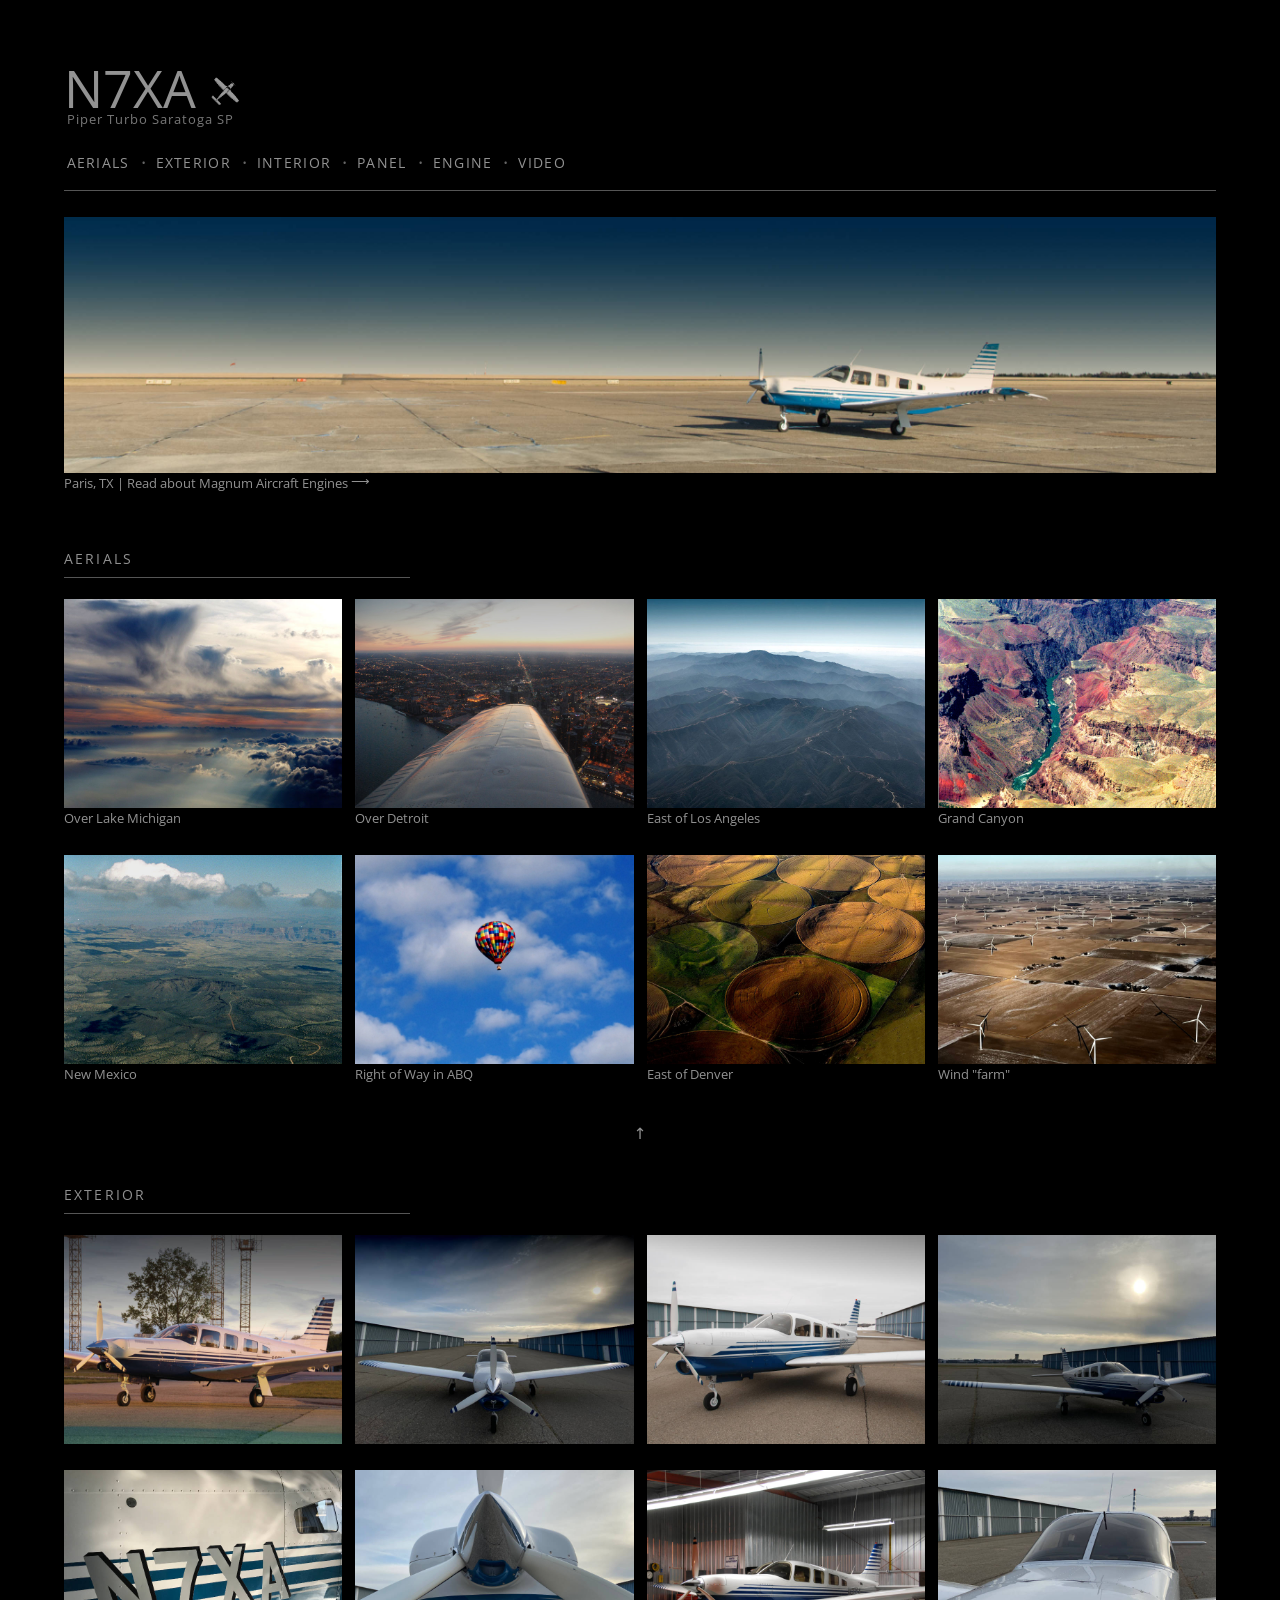
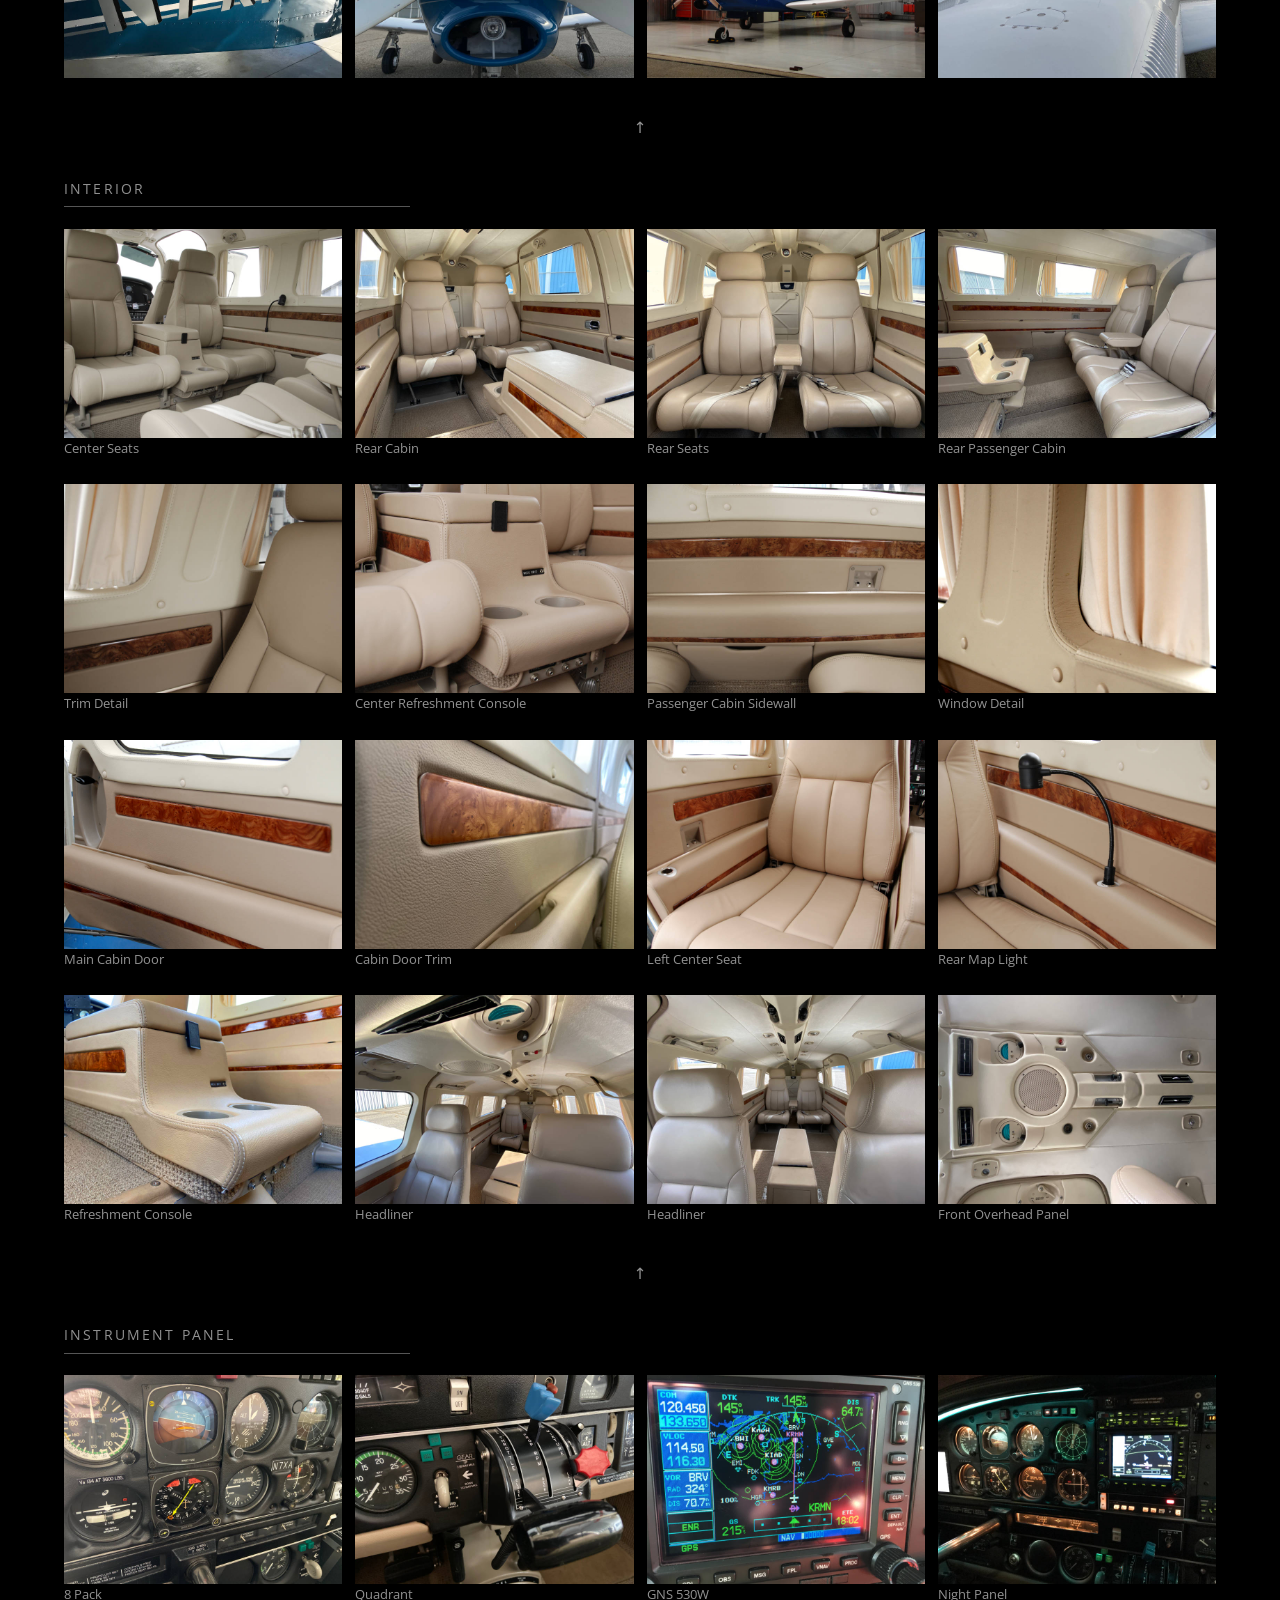
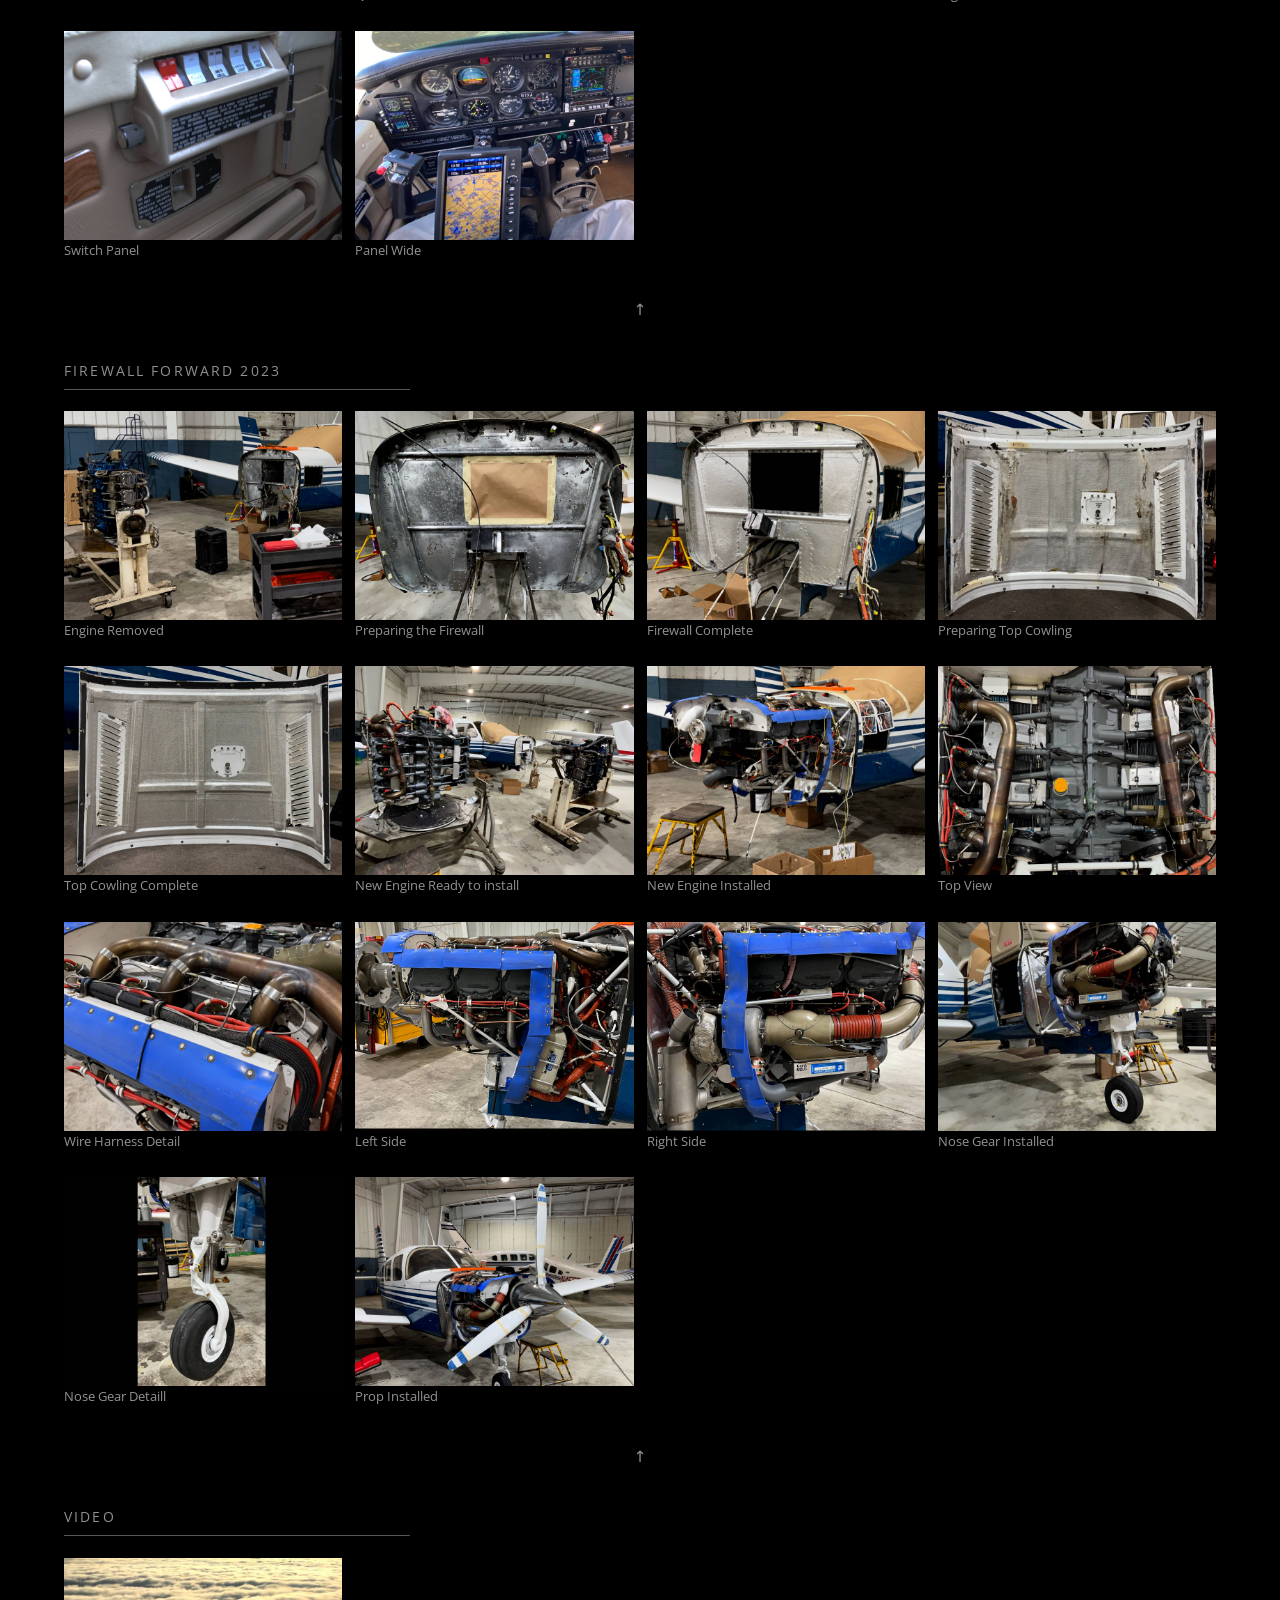
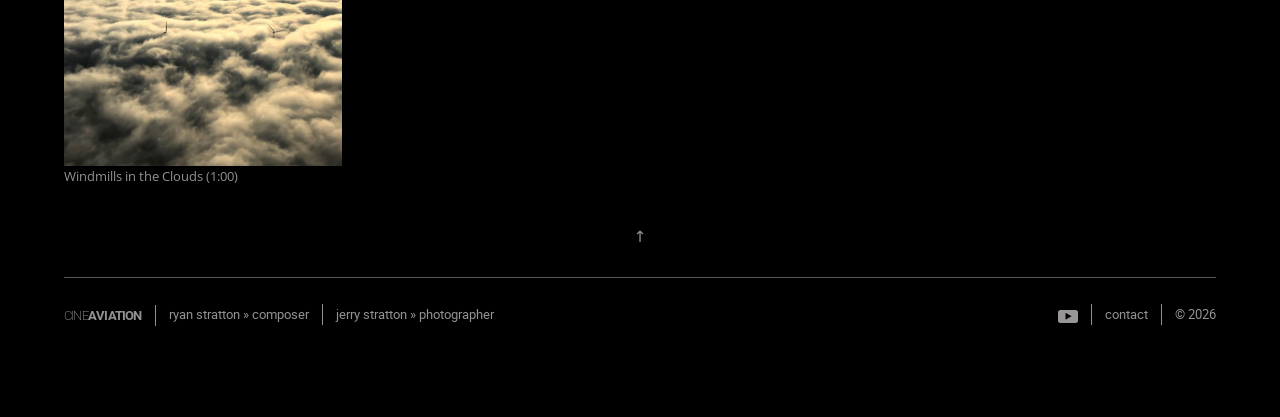
<file: index.html>
<!DOCTYPE html>
<html lang="en" id="top">
<head>
	<meta charset="UTF-8">
	<meta name="viewport" content="width=device-width, initial-scale=1">
	<title> N7XA | Piper Turbo Saratoga SP </title>
	<meta name="description" content="1982 Piper Turbo Saratoga SP">
	<link rel="canonical" href="https://n7xa.com">
	<link rel="stylesheet" href="css/ca.css">
	<link rel="icon" href="/favicon.ico" type="image/x-icon">
	<link rel="icon" type="image/png" sizes="32x32" href="/favicon-32x32.png">
	<link rel="icon" type="image/png" sizes="16x16" href="/favicon-16x16.png">
	<link rel="apple-touch-icon" sizes="180x180" href="/apple-touch-icon.png">
	<link rel="manifest" href="/site.webmanifest">
</head>
<body>
<div class="container">
	<header class="site-header">
	<div class="logo fleft">
		<h1><span class="h1-reverse-italic">N7XA</span>
			<img src="img/mailsig.png" alt="" class="h1-image">
		</h1>
		<p class="sub-h1">Piper Turbo Saratoga SP</p>
	</div>
	<nav class="gallery-nav" aria-label="Photo gallery sections">
		<div class="gallery-nav-item">
			<a class="gallery-nav-heading" href="#aerials">Aerials</a> 
		</div>
		<div class="gallery-nav-item">
			<a class="gallery-nav-heading" href="#exterior">Exterior</a> 
		</div>
		<div class="gallery-nav-item">
			<a class="gallery-nav-heading" href="#interior">Interior</a> 
		</div>
		<div class="gallery-nav-item">
			<a class="gallery-nav-heading" href="#instrument-panel">Panel</a> 
		</div>
		<div class="gallery-nav-item">
			<a class="gallery-nav-heading" href="#engine">Engine</a> 
		</div>
		<div class="gallery-nav-item">
			<a class="gallery-nav-heading" href="#video">Video</a> 
		</div>
	</nav>
	</header>
	
	<div class="works-page divide-top">
		<div class="gallery">
			<figure class="gallery-feature">
				<a href="/paris"> <img src="img/n7xa_wide.jpg" alt="" style="width: 100%;"> <span class="zoom"> </span> </a> 
				<figcaption>
					<a href="/paris" class="arrow">Paris, TX | Read about Magnum Aircraft Engines</a> 
				</figcaption>
			</figure>
			
			<p class="gallery-subheading" id="aerials">Aerials</p>
			<figure class="gallery-item">
				<a onclick="openModal('img/aerial/over_LM.jpg')"> <img src="img/aerial/overlm.jpg" alt="" style="width: 100%;"> <span class="zoom"> </span> </a> 
				<figcaption>
					Over Lake Michigan 
				</figcaption>
			</figure>
			<figure class="gallery-item">
				<a onclick="openModal('img/aerial/detroit_lg.jpg')"> <img src="img/aerial/detroit.jpg" alt="" style="width: 100%;"> <span class="zoom"> </span> </a> 
				<figcaption>
					Over Detroit 
				</figcaption>
			</figure>
			<figure class="gallery-item">
				<a onclick="openModal('img/aerial/morning-mist_lg.jpg')"> <img src="img/aerial/mountain_mist.jpg" alt="" style="width: 100%;"> <span class="zoom"> </span> </a> 
				<figcaption>
					East of Los Angeles 
				</figcaption>
			</figure>
			<figure class="gallery-item">
				<a onclick="openModal('img/aerial/canyon_full.jpg')"> <img src="img/aerial/gctn.jpg" alt="" style="width: 100%;"> <span class="zoom"> </span> </a> 
				<figcaption>
					Grand Canyon 
				</figcaption>
			</figure>
			<figure class="gallery-item">
				<a onclick="openModal('img/aerial/newmexico.jpg')"> <img src="img/aerial/nm2.jpg" alt="" style="width: 100%;"> <span class="zoom"> </span> </a> 
				<figcaption>
					New Mexico 
				</figcaption>
			</figure>
			<figure class="gallery-item">
				<a onclick="openModal('img/aerial/rightofway_lg.jpg')"> <img src="img/aerial/rightofway.jpg" alt="" style="width: 100%;"> <span class="zoom"> </span> </a> 
				<figcaption>
					Right of Way in ABQ
				</figcaption>
			</figure>
			<figure class="gallery-item">
				<a onclick="openModal('img/aerial/Sunset-to-Denver.jpg')"> <img src="img/aerial/sunset_denver.jpg" alt="" style="width: 100%;"> <span class="zoom"> </span> </a> 
				<figcaption>
					East of Denver 
				</figcaption>
			</figure>
			<figure class="gallery-item">
				<a onclick="openModal('img/aerial/windmills.jpg')"> <img src="img/aerial/windfarm.jpg" alt="" style="width: 100%;"> <span class="zoom"> </span> </a> 
				<figcaption>
					Wind &quot;farm&quot; 
				</figcaption>
			</figure>
			
			<div class="top-of-page">
				<a href="#top" class="top-button" aria-label="Back to top"></a>
			</div>
			
			<p class="gallery-subheading" id="exterior">Exterior</p>
			<figure class="gallery-item">
				<a onclick="openModal('img/exterior/ext4.jpg')"> <img src="img/exterior/tn_ext4.jpg" alt="" style="width: 100%;"> <span class="zoom"> </span> </a> 
			</figure>
			
			<figure class="gallery-item">
				<a onclick="openModal('img/exterior/ext3.jpg')"> <img src="img/exterior/tn_ext3.jpg" alt="" style="width: 100%;"> <span class="zoom"> </span> </a> 
			</figure>
			
			<figure class="gallery-item">
				<a onclick="openModal('img/exterior/ext1.jpg')"> <img src="img/exterior/tn_ext1.jpg" alt="" style="width: 100%;"> <span class="zoom"> </span> </a> 
			</figure>
			
			<figure class="gallery-item">
				<a onclick="openModal('img/exterior/ext9.jpg')"> <img src="img/exterior/tn_ext9.jpg" alt="" style="width: 100%;"> <span class="zoom"> </span> </a> 
			</figure>
						
			<figure class="gallery-item">
				<a onclick="openModal('img/exterior/ext10.jpg')"> <img src="img/exterior/tn_ext10.jpg" alt="" style="width: 100%;"> <span class="zoom"> </span> </a> 
			</figure>
			
			<figure class="gallery-item">
				<a onclick="openModal('img/exterior/ext6.jpg')"> <img src="img/exterior/tn_ext6.jpg" alt="" style="width: 100%;"> <span class="zoom"> </span> </a> 
			</figure>
			
			<figure class="gallery-item">
				<a onclick="openModal('img/exterior/ext5.jpg')"> <img src="img/exterior/tn_ext5.jpg" alt="" style="width: 100%;"> <span class="zoom"> </span> </a> 
			</figure>
			
			<figure class="gallery-item">
				<a onclick="openModal('img/exterior/ext8.jpg')"> <img src="img/exterior/tn_ext8.jpg" alt="" style="width: 100%;"> <span class="zoom"> </span> </a> 
			</figure>
			
			<div class="top-of-page">
				<a href="#top" class="top-button" aria-label="Back to top"></a>
			</div>
			
			<p class="gallery-subheading" id="interior">Interior</p>
			<figure class="gallery-item">
				<a onclick="openModal('img/interior/interior.jpg')"> <img src="img/interior/tn_interior.jpg" alt="" style="width: 100%;"> <span class="zoom"> </span> </a> 
				<figcaption>
					Center Seats 
				</figcaption>
			</figure>
			<figure class="gallery-item">
				<a onclick="openModal('img/interior/rearseats-wide.jpg')"> <img src="img/interior/tn_rearseats-wide.jpg" alt="" style="width: 100%;"> <span class="zoom"> </span> </a> 
				<figcaption>
					Rear Cabin 
				</figcaption>
			</figure>
			<figure class="gallery-item">
				<a onclick="openModal('img/interior/rearseats-medium.jpg')"> <img src="img/interior/tn_rearseats-medium.jpg" alt="" style="width: 100%;"> <span class="zoom"> </span> </a> 
				<figcaption>
					Rear Seats 
				</figcaption>
			</figure>
			<figure class="gallery-item">
				<a onclick="openModal('img/interior/rearseats.jpg')"> <img src="img/interior/tn_rearseats.jpg" alt="" style="width: 100%;"> <span class="zoom"> </span> </a> 
				<figcaption>
					Rear Passenger Cabin 
				</figcaption>
			</figure>
			<figure class="gallery-item">
				<a onclick="openModal('img/interior/trim-detail.jpg')"> <img src="img/interior/tn_trim-detail.jpg" alt="" style="width: 100%;"> <span class="zoom"> </span> </a> 
				<figcaption>
					Trim Detail 
				</figcaption>
			</figure>
			<figure class="gallery-item">
				<a onclick="openModal('img/interior/console.jpg')"> <img src="img/interior/tn-console.jpg" alt="" style="width: 100%;"> <span class="zoom"> </span> </a> 
				<figcaption>
					Center Refreshment Console 
				</figcaption>
			</figure>
			<figure class="gallery-item">
				<a onclick="openModal('img/interior/sidewall.jpg')"> <img src="img/interior/tn_sidewall.jpg" alt="" style="width: 100%;"> <span class="zoom"> </span> </a> 
				<figcaption>
					Passenger Cabin Sidewall 
				</figcaption>
			</figure>
			<figure class="gallery-item">
				<a onclick="openModal('img/interior/window-detail.jpg')"> <img src="img/interior/tn_window-detail.jpg" alt="" style="width: 100%;"> <span class="zoom"> </span> </a> 
				<figcaption>
					Window Detail 
				</figcaption>
			</figure>
			<figure class="gallery-item">
				<a onclick="openModal('img/interior/main-door.jpg')"> <img src="img/interior/tn_main-door.jpg" alt="" style="width: 100%;"> <span class="zoom"> </span> </a> 
				<figcaption>
					Main Cabin Door 
				</figcaption>
			</figure>
			<figure class="gallery-item">
				<a onclick="openModal('img/interior/sidetrim.jpg')"> <img src="img/interior/tn_sidetrim.jpg" alt="" style="width: 100%;"> <span class="zoom"> </span> </a> 
				<figcaption>
					Cabin Door Trim 
				</figcaption>
			</figure>
			<figure class="gallery-item">
				<a onclick="openModal('img/interior/left-center.jpg')"> <img src="img/interior/tn_left-center.jpg" alt="" style="width: 100%;"> <span class="zoom"> </span> </a> 
				<figcaption>
					Left Center Seat 
				</figcaption>
			</figure>
			<figure class="gallery-item">
				<a onclick="openModal('img/interior/map-light.jpg')"> <img src="img/interior/tn_map-light.jpg" alt="" style="width: 100%;"> <span class="zoom"> </span> </a> 
				<figcaption>
					Rear Map Light 
				</figcaption>
			</figure>
			<figure class="gallery-item">
				<a onclick="openModal('img/interior/console-alt.jpg')"> <img src="img/interior/tn_console-alt.jpg" alt="" style="width: 100%;"> <span class="zoom"> </span> </a> 
				<figcaption>
					Refreshment Console 
				</figcaption>
			</figure>
			<figure class="gallery-item">
				<a onclick="openModal('img/interior/headliner.jpg')"> <img src="img/interior/tn_headliner.jpg" alt="" style="width: 100%;"> <span class="zoom"> </span> </a> 
				<figcaption>
					Headliner 
				</figcaption>
			</figure>
			<figure class="gallery-item">
				<a onclick="openModal('img/interior/rearseats-wide-alt.jpg')"> <img src="img/interior/tn_rearseats-wide-alt.jpg" alt="" style="width: 100%;"> <span class="zoom"> </span> </a> 
				<figcaption>
					Headliner 
				</figcaption>
			</figure>
			<figure class="gallery-item">
				<a onclick="openModal('img/interior/overhead.jpg')"> <img src="img/interior/tn_overhead.jpg" alt="" style="width: 100%;"> <span class="zoom"> </span> </a> 
				<figcaption>
					Front Overhead Panel 
				</figcaption>
			</figure>
			
			<div class="top-of-page">
				<a href="#top" class="top-button" aria-label="Back to top"></a>
			</div>
			
			<p class="gallery-subheading" id="instrument-panel">Instrument Panel</p>
			<figure class="gallery-item">
				<a onclick="openModal('img/panel/8pack.jpg')"> <img src="img/panel/tn_8pack.jpg" alt="" style="width: 100%;"> <span class="zoom"> </span> </a> 
				<figcaption>
					8 Pack 
				</figcaption>
			</figure>
			<figure class="gallery-item">
				<a onclick="openModal('img/panel/quadrant.jpg')"> <img src="img/panel/tn_quadrant.jpg" alt="" style="width: 100%;"> <span class="zoom"> </span> </a> 
				<figcaption>
					Quadrant 
				</figcaption>
			</figure>
			<figure class="gallery-item">
				<a onclick="openModal('img/panel/gns530w.jpg')"> <img src="img/panel/tn_gns530w.jpg" alt="" style="width: 100%;"> <span class="zoom"> </span> </a> 
				<figcaption>
					GNS 530W 
				</figcaption>
			</figure>
			<figure class="gallery-item">
				<a onclick="openModal('img/panel/panel-dark.jpg')"> <img src="img/panel/tn_panel-dark.jpg" alt="" style="width: 100%;"> <span class="zoom"> </span> </a> 
				<figcaption>
					Night Panel 
				</figcaption>
			</figure>
			<figure class="gallery-item">
				<a onclick="openModal('img/panel/switch-panel.jpg')"> <img src="img/panel/tn_switch-panel.jpg" alt="" style="width: 100%;"> <span class="zoom"> </span> </a> 
				<figcaption>
					Switch Panel 
				</figcaption>
			</figure>
			<figure class="gallery-item">
				<a onclick="openModal('img/panel/panel-wide.jpg')"> <img src="img/panel/tn_panel-wide.jpg" alt="" style="width: 100%;"> <span class="zoom"> </span> </a> 
				<figcaption>
					Panel Wide 
				</figcaption>
			</figure>
			
			<div class="top-of-page">
				<a href="#top" class="top-button" aria-label="Back to top"></a>
			</div>
			
			<p class="gallery-subheading" id="engine">Firewall Forward 2023</p>
			<figure class="gallery-item">
				<a onclick="openModal('img/engine/removed.jpg')"> <img src="img/engine/tn_removed.jpg" alt="" style="width: 100%;"> <span class="zoom"> </span> </a> 
				<figcaption>
					Engine Removed 
				</figcaption>
			</figure>
			
			<figure class="gallery-item">
				<a onclick="openModal('img/engine/firewall-prep.jpg')"> <img src="img/engine/tn_firewall-prep.jpg" alt="" style="width: 100%;"> <span class="zoom"> </span> </a> 
				<figcaption>
					Preparing the Firewall 
				</figcaption>
			</figure>
			
			<figure class="gallery-item">
				<a onclick="openModal('img/engine/firewall-finished.jpg')"> <img src="img/engine/tn_firewall-finished.jpg" alt="" style="width: 100%;"> <span class="zoom"> </span> </a> 
				<figcaption>
					Firewall Complete 
				</figcaption>
			</figure>
			
			<figure class="gallery-item">
				<a onclick="openModal('img/engine/top-cowling.jpg')"> <img src="img/engine/tn_top-cowling.jpg" alt="" style="width: 100%;"> <span class="zoom"> </span> </a> 
				<figcaption>
					Preparing Top Cowling 
				</figcaption>
			</figure>
			
			<figure class="gallery-item">
				<a onclick="openModal('img/engine/top-cowling-complete.jpg')"> <img src="img/engine/tn_top-cowling-complete.jpg" alt="" style="width: 100%;"> <span class="zoom"> </span> </a> 
				<figcaption>
					Top Cowling Complete 
				</figcaption>
			</figure>
			
			<figure class="gallery-item">
				<a onclick="openModal('img/engine/new-standby.jpg')"> <img src="img/engine/tn_new-standby.jpg" alt="" style="width: 100%;"> <span class="zoom"> </span> </a> 
				<figcaption>
					New Engine Ready to install 
				</figcaption>
			</figure>
			
			<figure class="gallery-item">
				<a onclick="openModal('img/engine/new-installed.jpg')"> <img src="img/engine/tn_new-installed.jpg" alt="" style="width: 100%;"> <span class="zoom"> </span> </a> 
				<figcaption>
					New Engine Installed 
				</figcaption>
			</figure>
			
			<figure class="gallery-item">
				<a onclick="openModal('img/engine/top-view.jpg')"> <img src="img/engine/tn_top-view.jpg" alt="" style="width: 100%;"> <span class="zoom"> </span> </a> 
				<figcaption>
					Top View 
				</figcaption>
			</figure>
			
			<figure class="gallery-item">
				<a onclick="openModal('img/engine/wire-detail.jpg')"> <img src="img/engine/tn_wire-detail.jpg" alt="" style="width: 100%;"> <span class="zoom"> </span> </a> 
				<figcaption>
					Wire Harness Detail 
				</figcaption>
			</figure>
			
			<figure class="gallery-item">
				<a onclick="openModal('img/engine/install-left.jpg')"> <img src="img/engine/tn_install-left.jpg" alt="" style="width: 100%;"> <span class="zoom"> </span> </a> 
				<figcaption>
					Left Side 
				</figcaption>
			</figure>
			
			<figure class="gallery-item">
				<a onclick="openModal('img/engine/install-right.jpg')"> <img src="img/engine/tn_install-right.jpg" alt="" style="width: 100%;"> <span class="zoom"> </span> </a> 
				<figcaption>
					Right Side 
				</figcaption>
			</figure>
			
			<figure class="gallery-item">
				<a onclick="openModal('img/engine/nosegear.jpg')"> <img src="img/engine/tn_nosegear.jpg" alt="" style="width: 100%;"> <span class="zoom"> </span> </a> 
				<figcaption>
					Nose Gear Installed 
				</figcaption>
			</figure>
			
			<figure class="gallery-item">
				<a onclick="openModal('img/engine/nosegear-detail.jpg')"> <img src="img/engine/tn_nosegear-detail.jpg" alt="" style="width: 100%;"> <span class="zoom"> </span> </a> 
				<figcaption>
					Nose Gear Detaill 
				</figcaption>
			</figure>
			
			<figure class="gallery-item">
				<a onclick="openModal('img/engine/prop.jpg')"> <img src="img/engine/tn_prop.jpg" alt="" style="width: 100%;"> <span class="zoom"> </span> </a> 
				<figcaption>
					Prop Installed 
				</figcaption>
			</figure>
			
			<div class="top-of-page">
				<a href="#top" class="top-button" aria-label="Back to top"></a>
			</div>

			<p class="gallery-subheading" id="video">Video</p>
			<figure class="gallery-item">
				<a onclick="openiframeModal('https://player.vimeo.com/video/907225310?badge=0&amp;autopause=0&amp;player_id=0&amp;app_id=5847')"> <img src="img/aerial.jpg" alt="" style="width: 100%;"> <span class="play"> </span> </a> 
				<figcaption>
					Windmills in the Clouds (1:00) 
				</figcaption>
			</figure>
			
			<div class="top-of-page">
				<a href="#top" class="top-button" aria-label="Back to top"></a>
			</div>
		</div>
	</div>
	<div class="divide-top">
		<footer class="grid-wrap mobile">
			<ul class="grid col-two-thirds">
				<li class="footer-title"> <span class="title-light">CINE</span><span class="title-bold">AVIATION</span> </li>
				<li> <a href="https://ryanstrattonmusic.com" target="_blank"> ryan stratton &raquo; composer </a> </li>
				<li> <a href="https://jerrystrattonphotography.com" target="_blank"> jerry stratton &raquo; photographer </a> </li>
			</ul>
			<nav class="grid col-one-third">
				<ul>
					<li> <a href="https://www.youtube.com/channel/UCvuvG0dDCVe-HTyBPLxV9Og" title="N7XA on You Tube" target="_blank"> <img src="img/yt.png" alt="" style="height: 1em;"> </a> </li>
					<li> <a href="mailto:lon@n7xa.com?subject=From%20N7XA%20Website">contact</a></li>
					<li> &#169;&nbsp;2026 </li>
				</ul>
			</nav>
		</footer>
	</div>

<!-- The Modal for Images -->
<div id="imageModal" class="modal" role="dialog"
     aria-modal="true" aria-label="Photo gallery">
  <button class="close" type="button"
          onclick="closeModal()" aria-label="Close">&times;</button>
  <button class="modal-prev" type="button"
          onclick="changeModalImage(-1)" aria-label="Previous photo">&#10094;</button>
  <img id="modalImage" class="modal-content" alt="">
  <img id="modalSwipeImage" class="modal-content" alt="" aria-hidden="true" draggable="false">
  <button class="modal-next" type="button"
          onclick="changeModalImage(1)" aria-label="Next photo">&#10095;</button>
  <div id="modalCaption" class="modal-text"></div>
</div>
<!-- The Modal for Iframe -->
	<div id="iframeModal" class="modal">
		<span class="close" onclick="closeiframeModal()">&times;</span> 
		<div id="modaliframeContainer" class="modal-content1">
			<iframe id="modaliframe" allow="accelerometer; autoplay; encrypted-media; gyroscope; picture-in-picture; fullscreen;"></iframe> 
		</div>
	</div>
</div>
<script src="js/jquery.min.js"></script>
<script src="js/scripts.js"></script>
</body>
</html>
</file>
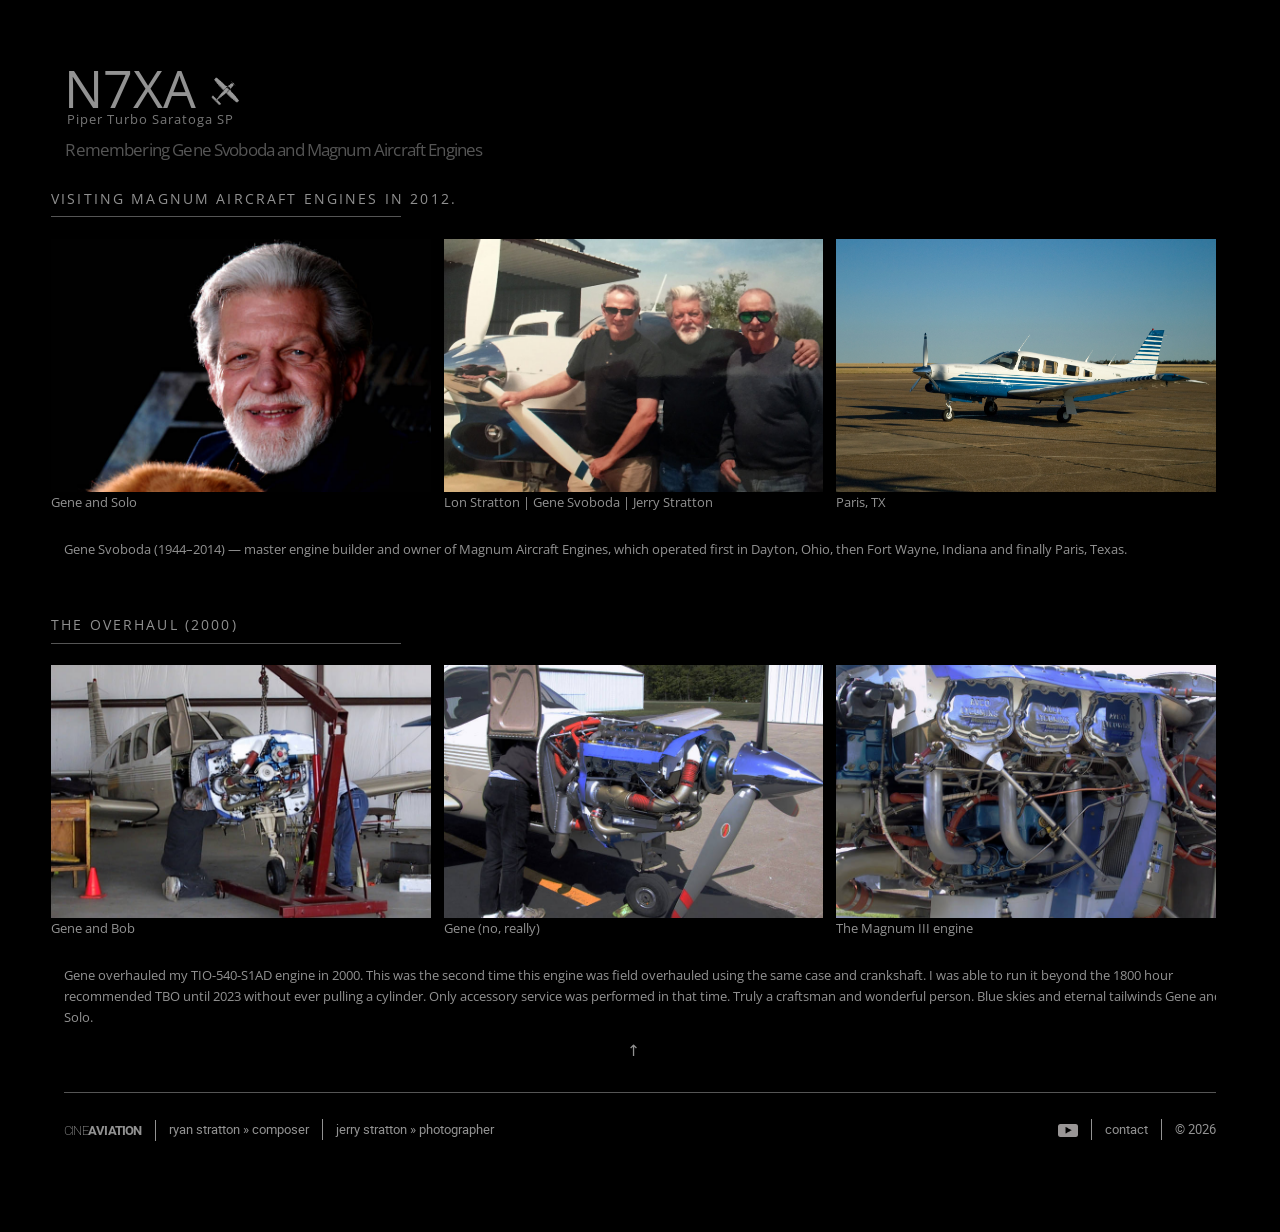
<file: paris.html>
<!DOCTYPE html>
<html lang="en">
<head>
	<meta charset="UTF-8">
	<meta name="viewport" content="width=device-width, initial-scale=1">
	<title>Gene Svoboda — Magnum Aircraft Engines | N7XA</title>
	<meta name="description" content="Remembering Gene Svoboda and Magnum Aircraft Engines, formerly in Dayton, Ohio, Fort Wayne, Indiana and Paris, Texas. Photos and memories of my engine overhaul.">
	<link rel="canonical" href="https://n7xa.com/paris">
	<link rel="stylesheet" href="css/ca.css">
	<link rel="icon" href="/favicon.ico" type="image/x-icon">
	<link rel="icon" type="image/png" sizes="32x32" href="/favicon-32x32.png">
	<link rel="icon" type="image/png" sizes="16x16" href="/favicon-16x16.png">
	<link rel="apple-touch-icon" sizes="180x180" href="/apple-touch-icon.png">
	<link rel="manifest" href="/site.webmanifest">
</head>
<body>
<div class="container">
 
<header class="site-header">
	<div class="logo fleft">
		<h1>
			<a href="/"> N7XA <img src="img/mailsig.png" alt="N7XA" class="h1-image"> </a>
		</h1>
		<p class="sub-h1">Piper Turbo Saratoga SP</p>
	</div>
</header>
<div class="works-page grid-wrap">
	<h2>Remembering Gene Svoboda and Magnum Aircraft Engines</h2>
	<div class="gallery gallery-detail">
	<p class="gallery-subheading">Visiting Magnum Aircraft Engines in 2012.</p> 
		<figure class="gallery-item">
			<a onclick="openModal('img/gene-solo.jpg')"> <img src="img/tn_gene-solo.jpg" alt="Gene Svoboda with Solo"> <span class="zoom"></span> </a> 
			<figcaption>
				Gene and Solo 
			</figcaption>
		</figure>
		
		<figure class="gallery-item">
			<a onclick="openModal('img/gene.jpg')"> <img src="img/gene.jpg" alt="Gene Svoboda with Lon Stratton and Jerry Stratton"> <span class="zoom"></span> </a> 
			<figcaption>
				Lon Stratton | Gene Svoboda | Jerry Stratton 
			</figcaption>
		</figure>
		
		<figure class="gallery-item">
			<a onclick="openModal('img/n7xa_paris.jpg')"> <img src="img/n7xa_paris.jpg" alt="On the ramp at Paris Texas"> <span class="zoom"></span> </a> 
			<figcaption>
				Paris, TX 
			</figcaption>
		</figure>
		
		<p class="gallery-description">
			Gene Svoboda (1944–2014) — master engine builder and owner of Magnum Aircraft Engines, which operated first in Dayton, Ohio, then Fort Wayne, Indiana and finally Paris, Texas.
		</p>

		<p class="gallery-subheading">The Overhaul (2000)</p>
		<figure class="gallery-item">
			<a onclick="openModal('img/gene-install.jpg')"> <img src="img/tn_gene-install.jpg" alt=""> <span class="zoom"></span> </a> 
			<figcaption>
				Gene and Bob 
			</figcaption>
		</figure>
		
		<figure class="gallery-item">
			<a onclick="openModal('img/final-install2.jpg')"> <img src="img/tn_final-install2.jpg" alt="" > <span class="zoom"></span> </a> 
			<figcaption>
				Gene (no, really) 
			</figcaption>
		</figure>
		
		<figure class="gallery-item">
			<a onclick="openModal('img/final-install.jpg')"> <img src="img/tn_final-install.jpg" alt="" > <span class="zoom"></span> </a> 
			<figcaption>
				The Magnum III engine 
			</figcaption>
		</figure>
		
		<p class="gallery-description">
			Gene overhauled my TIO-540-S1AD engine in 2000. This was the second time this engine was field overhauled using the same case and crankshaft. I was able to run it beyond the 1800 hour recommended TBO until 2023 without ever pulling a cylinder. Only accessory service was performed in that time. Truly a craftsman and wonderful person. Blue skies and eternal tailwinds Gene and Solo. 
		</p>
	</div>
	
	<div class="top-of-page">
		<a href="#top" class="top-button" aria-label="Back to top"></a>
	</div>

</div>
<div class="divide-top">
	<footer class="grid-wrap">
		<ul class="grid col-two-thirds">
			<li class="footer-title"> <span class="title-light">CINE</span><span class="title-bold">AVIATION</span> </li>
			<li> <a href="https://ryanstrattonmusic.com" target="_blank"> ryan stratton &raquo; composer </a> </li>
			<li> <a href="https://jerrystrattonphotography.com" target="_blank"> jerry stratton &raquo; photographer </a> </li>
		</ul>
		<nav class="grid col-one-third">
			<ul>
				<li> <a href="https://www.youtube.com/channel/UCvuvG0dDCVe-HTyBPLxV9Og" title="N7XA on You Tube" target="_blank"> <img src="img/yt.png" alt="" style="height: 1em;"> </a> </li>
				<li> <a href="mailto:lon@n7xa.com?subject=From%20N7XA%20Website">contact</a></li>
				<li> &#169;&nbsp;2026 </li>
			</ul>
		</nav>
	</footer>
</div>

</div>
<!-- The Modal for Images -->
<div id="imageModal" class="modal" role="dialog"
     aria-modal="true" aria-label="Photo gallery">
  <button class="close" type="button"
          onclick="closeModal()" aria-label="Close">&times;</button>
  <button class="modal-prev" type="button"
          onclick="changeModalImage(-1)" aria-label="Previous photo">&#10094;</button>
  <img id="modalImage" class="modal-content" alt="">
  <img id="modalSwipeImage" class="modal-content" alt="" aria-hidden="true" draggable="false">
  <button class="modal-next" type="button"
          onclick="changeModalImage(1)" aria-label="Next photo">&#10095;</button>
  <div id="modalCaption" class="modal-text"></div>
</div>	
<script src="js/jquery.min.js"></script>
<script src="js/scripts.js"></script>
</body>
</html>
</file>
<file: css/ca.css>
@font-face {
  font-display: swap;
  font-family: "Open Sans";
  src: url("../fonts/OpenSans-Regular.woff2") format("woff2");
  font-weight: 400;
  font-style: normal;
}

@font-face {
  font-family: "Open Sans";
  src: url("../fonts/OpenSans-Bold.woff2") format("woff2");
  font-weight: 700;
  font-style: normal;
  font-display: swap;
}

@font-face {
  font-display: swap;
  font-family: "Roboto";
  src: url("../fonts/roboto-extralight.woff2") format("woff2"),
    url("../fonts/roboto-extralight.woff") format("woff");
  font-weight: 200;
  font-style: normal;
}

@font-face {
  font-display: swap;
  font-family: "Roboto";
  src: url("../fonts/roboto-regular.woff2") format("woff2"),
    url("../fonts/roboto-regular.woff") format("woff");
  font-weight: 400;
  font-style: normal;
}

@font-face {
  font-family: "Roboto";
  src: url("../fonts/roboto-bold.woff2") format("woff2");
  font-weight: 700;
  font-style: normal;
  font-display: swap;
}

/* Root Variables */
:root {
  --font-family: "Open Sans", "Roboto", "Helvetica Neue", "Helvetica", "Arial",
    sans-serif;
  --font-color: #929292;
  --font-size: 13px;
  --line-height: 1.6;
  --background-color: #000000;
  --link-color: #929292;
  --border-color: #ddd;
  --transition-time: 0.2s;
  --selection-background: #0078cf;
  --selection-color: #fff;
  --button-background: #efefef;
  --button-border: #ddd;
  --button-text-shadow: 0 1px 0 #fff;
}

html {
  scroll-behavior: smooth;
  font-size: 100%;
  -webkit-text-size-adjust: 100%;
  font-family: var(--font-family);
  font-weight: 400;
  color: var(--font-color);
  -webkit-font-smoothing: antialiased;
}

:focus-visible {
  outline: 2px solid #0078cf;
}

body {
  margin: 0;
  font-size: var(--font-size);
  line-height: var(--line-height);
  background: var(--background-color);
}

a {
  color: var(--link-color);
  font-weight: normal;
  cursor: pointer;
  text-decoration: none;
  transition: color var(--transition-time) ease;
}

a:hover {
  color: #fff;
  background: rgba(0, 0, 0, 0.025);
}

a:active,
a:focus {
  position: relative;
  top: 1px;
  font-size: 1em;
}

::selection {
  background: var(--selection-background);
  color: var(--selection-color);
  text-shadow: none;
}

p {
  margin: 0 0 1em;
}

p:last-child {
  margin-bottom: 0;
}

a:visited {
  opacity: 0.9;
}

hr {
  display: block;
  height: 1px;
  border: 0;
  border-top: 1px solid #555;
  margin: 0.6em 0;
  padding: 0;
}

blockquote {
  margin: 1em 1em 1em 0;
  padding: 1em;
  border-left: 1px solid var(--border-color);
  font-style: italic;
  color: #999;
}

blockquote p {
  font-size: 1.1em;
  line-height: 2em;
  margin-bottom: 0;
}

blockquote small {
  display: block;
  font-size: 1em;
  line-height: 1.6em;
  color: #bfbfbf;
  text-align: right;
}

blockquote small:before {
  content: "\2014 \00A0";
}

b,
strong {
  font-weight: 700;
}

small {
  font-size: 85%;
  color: #999;
}

sub,
sup {
  font-size: 75%;
  line-height: 0;
  position: relative;
  vertical-align: baseline;
}

sup {
  top: -0.5em;
}

sub {
  bottom: -0.25em;
}

ul,
ol {
  list-style: none;
  list-style-image: none;
  margin: 0;
  padding: 0;
}

img {
  border: 0;
  vertical-align: middle;
}

figure {
  margin: 0;
}

form {
  margin: 0;
}

fieldset {
  border: 0;
  margin: 0;
  padding: 0;
}

td {
  vertical-align: top;
}

/* -------------------------------------------------------------
======	STYLES
------------------------------------------------------------- */

/* -- TYPOGRAPHY
------------------------------------------------------------- */
h1,
h2,
h3,
h4,
h5,
h6 {
  margin: 0 0 1em;
  font-weight: normal;
}

h1 {
  font-size: 4em;
  text-transform: uppercase;
  line-height: 0.9;
  margin: 0 0 0.1em;
  font-weight: 500;
}

h1 .h1-image {
  width: 30px;
  padding-bottom: 5px;
  opacity: 0.6;
  transition: opacity 0.2s ease;
}

.logo .sub-h1 {
  display: block;
  font-size: 1em;
  text-transform: none;
  margin: -.6em 0 0 0.2em;
  color: #777;
  letter-spacing: 0.08em;
  font-weight: 500;
}

h2 {
  font-size: 1.3em;
  margin: .5em 0 0 .85em;
  letter-spacing: -0.05em;
  color: #555;
  line-height: 1;
}

h3 {
  font-size: 1.75em;
}

h4 {
  font-size: 1.1em;
  margin-left: 0.3em;
}

h5 {
  font-size: 1.17em;
  text-transform: uppercase;
  margin-bottom: 10px;
  color: #909090;
}

h6 {
  font-size: 1em;
  margin-bottom: 6px;
  font-weight: 700;
}

h2 a,
h3 a,
h4 a,
h5 a,
h6 a {
  color: #0070ff;
  text-decoration: none;
}

h2 a:hover,
h3 a:hover,
h4 a:hover,
h5 a:hover,
h6 a:hover {
  color: #fff;
}

h1 a {
  color: inherit;
  text-decoration: none;
  transition: color 0.2s ease;
}

h1 a:hover {
  color: #fff;
}

h1 a:hover .h1-image {
  opacity: 1;
}

/* -- GRID 
------------------------------------------------------------- */
body {
  width: 100%;
}

.page-404 .grid.col-full {
  text-align: center;
}

.container {
  width: 90%;
  margin: 5em auto;
  max-width: 1200px;
  min-width: 300px;
}

.grid-wrap {
  margin-left: -1em;
  /* the same as your gutter */
  overflow: hidden;
}

.grid-wrap:before,
.grid-wrap:after {
  content: "";
  display: table;
}

.grid-wrap:after {
  clear: both;
}

.grid {
  float: left;
  padding-left: 1em;
  /* this is your gutter between columns */
  width: 100%;
  box-sizing: border-box;
}

.half-gutter {
  margin-left: -1.5em;
}

.half-gutter .grid-col {
  padding-left: 1.5em;
}

.col-full {
  width: 100%;
}

.col-one-half {
  width: 50%;
}

.col-one-third {
  width: 33.333%;
}

.col-two-thirds {
  width: 66.666%;
}

.col-one-quarter {
  width: 25%;
}

.col-three-quarters {
  width: 75%;
}

.divide-top {
  border-top: 1px solid #555;
  padding-top: 2em;
  margin-top: 1.5em;
}

.mright {
  margin-right: 3em;
}

.mleft {
  margin-left: 3em;
}

.mtop {
  margin-top: 3em;
}

.mbottom {
  margin-bottom: 3em;
}

.halfmright {
  margin-right: 1.5em;
}

.halfmleft {
  margin-left: 1.5em;
}

.halfmtop {
  margin-top: 1.5em;
}

.halfmbottom {
  margin-bottom: 1.5em;
}

.fright,
.fleft {
  display: block;
  overflow: hidden;
}

.fright {
  float: right;
}

.fleft {
  float: left;
}

.alignleft {
  float: left;
  clear: left;
  margin: 0.38em 1.62em 0.38em 0;
}

.alignright {
  float: right;
  clear: right;
  margin: 0.38em 0 0.38em 1.62em;
}

.aligncenter {
  margin: 0 auto 1.62em;
  display: block;
}

.top-of-page {
  flex: 0 0 100%;
  text-align: center;
  margin: 10px 0 0;
}

.top-button { /* Button Styling */
    display: inline-block;
    font-size: 1.2em;
    padding: .04em .3em;
    border: none;
    margin: 0 0 .5em;
}

.top-button::before {
    content: "\2191";
    font-family: system-ui, -apple-system, sans-serif;
    display: inline-block;
}

/* -- MISC
------------------------------------------------------------- */
figure {
  max-height: 100%;
  overflow: hidden;
  margin-bottom: 2em;
}

figure figcaption {
}

img {
  max-width: 100%;
  height: auto;
  width: auto;
}

a img {
  transition: opacity 1s ease;
}

a img:hover {
  opacity: 0.7;
}

/* -------------------------------------------------------------
======	PAGES
------------------------------------------------------------- */

/* -- HEADER
------------------------------------------------------------- */
.site-header {
  clear: both;
  overflow: hidden;
}

header nav ul {
  float: left;
  overflow: hidden;
  padding: 0 3em 0 2em;
  line-height: 2em;
}

nav a,
menu a {
  text-decoration: none;
  color: #999;
}

.navactive {
  color: #0078cf;
}

.logo {
  margin-bottom: 0.3em;
}

.logo:hover {
  background: none;
}

/* -- GENERAL 
------------------------------------------------------------- */
.main section {
  margin: 0 0 3em;
}

.main header {
  color: #555;
  margin-bottom: 3em;
}

.main header hr {
  border-top-color: #999;
}

.arrow:after {
  content: " \27F6"; /* html unicode: &#10230; */
  position: relative;
  top: -0.15em;
}

header .arrow {
  color: #999;
  font-style: italic;
}

.arrow:hover {
  color: #0078cf;
}

/* -- FOOTER
------------------------------------------------------------- */
footer {
  color: #929292;
  margin-bottom: 7em;
  font-family: "Roboto", sans-serif;
}

footer nav ul {
  float: right;
  overflow: hidden;
}

footer a {
  color: #929292;
}

footer li {
  float: left;
  margin-right: 1em;
  padding-right: 1em;
  border-right: 1px solid #929292;
  font-size: 1em;
}

footer a img {
  opacity: 0.6;
}

footer a img:hover {
  opacity: 1;
}

footer li:last-child {
  margin-right: 0;
  padding-right: 0;
  border-right: none;
}

.footer-title {
  font-size: 1em;
  position: relative;
  top: 0.07em;
}

.footer-title .title-light {
  font-weight: 200;
  letter-spacing: -0.06em;
}

.footer-title .title-bold {
  font-weight: 700;
  letter-spacing: -0.06em;
}

#iframe-container {
  width: 1100px;
  /* Default width */
  height: 300px;
  /* Default height */
}

/* Styling specific to the iframe modal content */
#iframeModal .modal-content1 {
  top: 50%;
  left: 50%;
  max-width: 90%;
  /* Adjust the width as needed */
  max-height: 90vh;
  /* Adjust the height as needed */
}

/* Styling specific to the iframe modal */
#iframeModal #modaliframe {
  display: block;
  position: fixed;
  z-index: 1;
  left: 50%;
  top: 50%;
  transform: translate(-50%, -50%);
  width: 80%;
  height: calc(80vw * 9 / 16);
  /* 16:9 aspect ratio */
  border: none;
}

/* Common styling for both modals */
.modal {
  display: none;
  position: fixed;
  z-index: 1;
  left: 0;
  top: 0;
  width: 100%;
  height: 100%;
  overflow: auto;
  background-color: rgba(0, 0, 0, 0.8);
}

.modal-content {
  display: block;
  margin: auto;
  position: absolute;
  top: 50%;
  left: 50%;
  transform: translate(-50%, -50%);
  max-width: 90%;
  /* Adjust the width as needed */
  max-height: 90vh;
  /* Adjust the height as needed */
  box-shadow: 0 15px 20px rgba(110, 110, 110, 0.5);
  border: 2px solid #676767;
  /* Border properties */
  border-radius: 8px;
  /* Optional: Add border radius for rounded corners */
}

.close {
  position: absolute;
  top: 25px;
  right: 50px;
  color: #fff;
  font-size: 30px;
  cursor: pointer;
}

/* -- Image Modal Close Button
------------------------------------------------------------- */

#imageModal .close {
  z-index: 4;
  border: 0;
  background: transparent;
  box-shadow: none;
  color: #fff;
  font-family: Arial, sans-serif;
  font-size: 32px;
  font-weight: 300;
  line-height: 1;
  padding: 5px;
  appearance: none;
  cursor: pointer;
  transition: opacity 0.2s ease;
}

#imageModal .close:hover {
  background: transparent;
  opacity: 0.6;
}

.modal-text {
  margin-top: 10px;
  color: #fff;
  text-align: center;
  font-size: 16px;
}


/* -- Modal Gallery Navigation
------------------------------------------------------------- */

.modal-prev,
.modal-next {
  position: absolute;
  top: 50%;
  transform: translateY(-50%);
  z-index: 3;
  border: 0;
  background: none;
  color: #aaa;
  font-size: 32px;
  cursor: pointer;
  padding: 15px;
  transition: color 0.2s ease;
}

.modal-prev {
  left: 20px;
}

.modal-next {
  right: 20px;
}

.modal-prev:hover,
.modal-next:hover {
  color: #fff;
}

#imageModal .modal-text {
  position: absolute;
  bottom: 15px;
  left: 0;
  width: 100%;
  pointer-events: none;
}

#imageModal {
  z-index: 10;
  touch-action: pan-y;
}

/* -- Image Modal Zoom
------------------------------------------------------------- */

#modalImage {
  cursor: zoom-in;
  touch-action: none;
  user-select: none;
  -webkit-user-drag: none;
  transform-origin: center center;
}

#modalImage.is-zoomed {
  cursor: zoom-out;
}

#modalImage.is-dragging {
  cursor: grabbing;
}

#imageModal {
  overflow: hidden;
}

@media only screen and (max-width: 48em) {
  .modal-prev {
    left: 5px;
  }

  .modal-next {
    right: 5px;
  }

  .modal-prev,
  .modal-next {
    font-size: 25px;
    padding: 10px;
  }
}

/* -- WORKS / Home-page and Works-page
------------------------------------------------------------- */
.works-page figure > a,
.works figure > a {
  display: block;
  width: 100%;
  overflow: hidden;
  position: relative;
}

.works figure > a {
  padding-top: 1em;
}

.works-page figure .zoom,
.works figure .zoom,
.works-page figure .play,
.works figure .play {
  display: block;
  position: absolute;
  top: 10px;
  left: 0;
  width: 100%;
  height: 100%;
  opacity: 0;
}

.works-page figure .zoom,
.works figure .zoom {
  background: url(../img/zoom.png) no-repeat center;
}

.works-page figure .play,
.works figure .play {
  background: url(../img/play.png) no-repeat center;
}

.works figure figcaption {
  margin-top: 0.5em;
  padding: 0 0.5em;
  white-space: nowrap;
}

.works figure figcaption a {
  line-height: 2em;
  color: #555;
  font-weight: 700;
}

.works figure figcaption p {
  margin: 0;
}

.works-page .works figure {
  margin-bottom: 2em;
}

/* -- FLEX GALLERY
------------------------------------------------------------- */

.gallery {
  display: flex;
  flex-wrap: wrap;
  column-gap: 1em;
  row-gap: 0;
}

.gallery-feature {
  flex: 0 0 100%;
}

.gallery-item {
  flex: 0 0 calc((100% - 3em) / 4);
  min-width: 0;
}

.gallery-subheading {
  flex: 0 0 100%;
  width: auto;
  margin: 2em 0 1.5em;
  color: #909090;
  font-size: 1.1em;
  text-transform: uppercase;
  letter-spacing: 0.15em;
}

.gallery-subheading::after {
  content: "";
  display: block;
  width: 30%;
  border-bottom: 1px solid #555;
  margin-top: 0.4em;
}

.gallery-description {
  flex: 0 0 100%;
  margin: 0 0 2em 1em;
}

/* -- Detail Page Gallery
------------------------------------------------------------- */

.gallery-detail .gallery-item {
  flex-basis: calc((100% - 2em) / 3);
}

.gallery-detail .gallery-item img {
  display: block;
  width: 100%;
  height: auto;
  aspect-ratio: 3 / 2;
  object-fit: cover;
  object-position: center;
}


/* -- Gallery Navigation
------------------------------------------------------------- */

.gallery-nav-heading {
  display: block;
  font-size: 1.1em;
  font-weight: 500;
  line-height: 1;
  letter-spacing: .09em;
  text-transform: uppercase;
  color: #929292;
}

.gallery-nav-heading:hover {
  color: #fff;
}

.gallery-nav {
  --nav-gap: 2em;
  display: flex;
  flex-wrap: wrap;
  justify-content: flex-start;
  column-gap: var(--nav-gap);
  row-gap: .5em;
  clear: both;
  margin: 7em 0 0 .2em;
}

.gallery-nav-item {
  position: relative;
  margin: 0;
  text-align: left;
}

.gallery-nav-item:not(:last-child)::after {
  content: "\00B7";
  position: absolute;
  left: calc(100% + var(--nav-gap) / 2 - 6px);
  top: 50%;
  transform: translate(-50%, -50%);
  color: #666;
  font-size: 1.5em;
  line-height: 1;
  pointer-events: none;
}

/* -------------------------------------------------------------
====== MEDIA QUERIES
------------------------------------------------------------- */

/* -- Media query 1 (mq1) 1100
------------------------------------------------------------- */
@media only screen and (max-width: 68.75em) {
  .gallery-item {
    flex-basis: calc((100% - 2em) / 3);
  }
}

/* -- Media query 2 (mq2) 768px
------------------------------------------------------------- */
@media only screen and (max-width: 48em) {
  .gallery-item {
    flex-basis: calc((100% - 1em) / 2);
  }

  header nav {
    width: 100%;
  }

  header nav ul {
    padding: 0;
    border-left: none;
    line-height: 2em;
  }

  header nav ul li {
    float: right;
    padding: 0 1em;
  }

  .gallery-nav-heading {
  font-size: 1em;
  }
  
  .gallery-detail .gallery-item {
  flex-basis: calc((100% - 1em) / 2);
  }

  footer {
    text-align: center;
  }

  footer ul {
    display: inline-block;
  }

  footer li {
    float: none;
    display: inline-block;
    margin: 0;
    padding: 0 1em;
  }

  footer .grid {
    float: none;
    width: 100%;
  }

  footer ul,
  footer nav {
    width: 100%;
    float: none;
  }

  footer nav ul {
    float: none;
    margin-top: 1em;
  }

  .mobile {
    letter-spacing: 0.03em;
  }
}

/* -- Media query 3 (mq3) 480px
------------------------------------------------------------- */
@media only screen and (max-width: 30em) {
  .gallery-item {
    flex-basis: 100%;
  }
  
  .gallery-detail .gallery-item {
    flex-basis: 100%;
  }

  header nav ul li {
    padding: 0 0.5em;
    float: right;
  }

  #iframe-container {
    position: relative;
    width: 100%;
    padding-bottom: 54.54%;
    height: 0;
    overflow: hidden;
  }

  #iframe-container iframe {
    position: absolute;
    top: 0;
    left: 0;
    width: 100%;
    height: 100%;
    border: 0;
  }
}

/* -- PRINT STYLES 
------------------------------------------------------------- */
@media print {
  body {
    color: #000;
  }

  a {
    text-decoration: underline;
  }
}

/* -- SWIPE 
------------------------------------------------------------- */
#imageModal {
  touch-action: none;
}

#modalSwipeImage {
  visibility: hidden;
  pointer-events: none;
  user-select: none;
  -webkit-user-drag: none;
  transform-origin: center center;
}

/* -------------------------------------------------------------
======	END
------------------------------------------------------------- */
</file>
